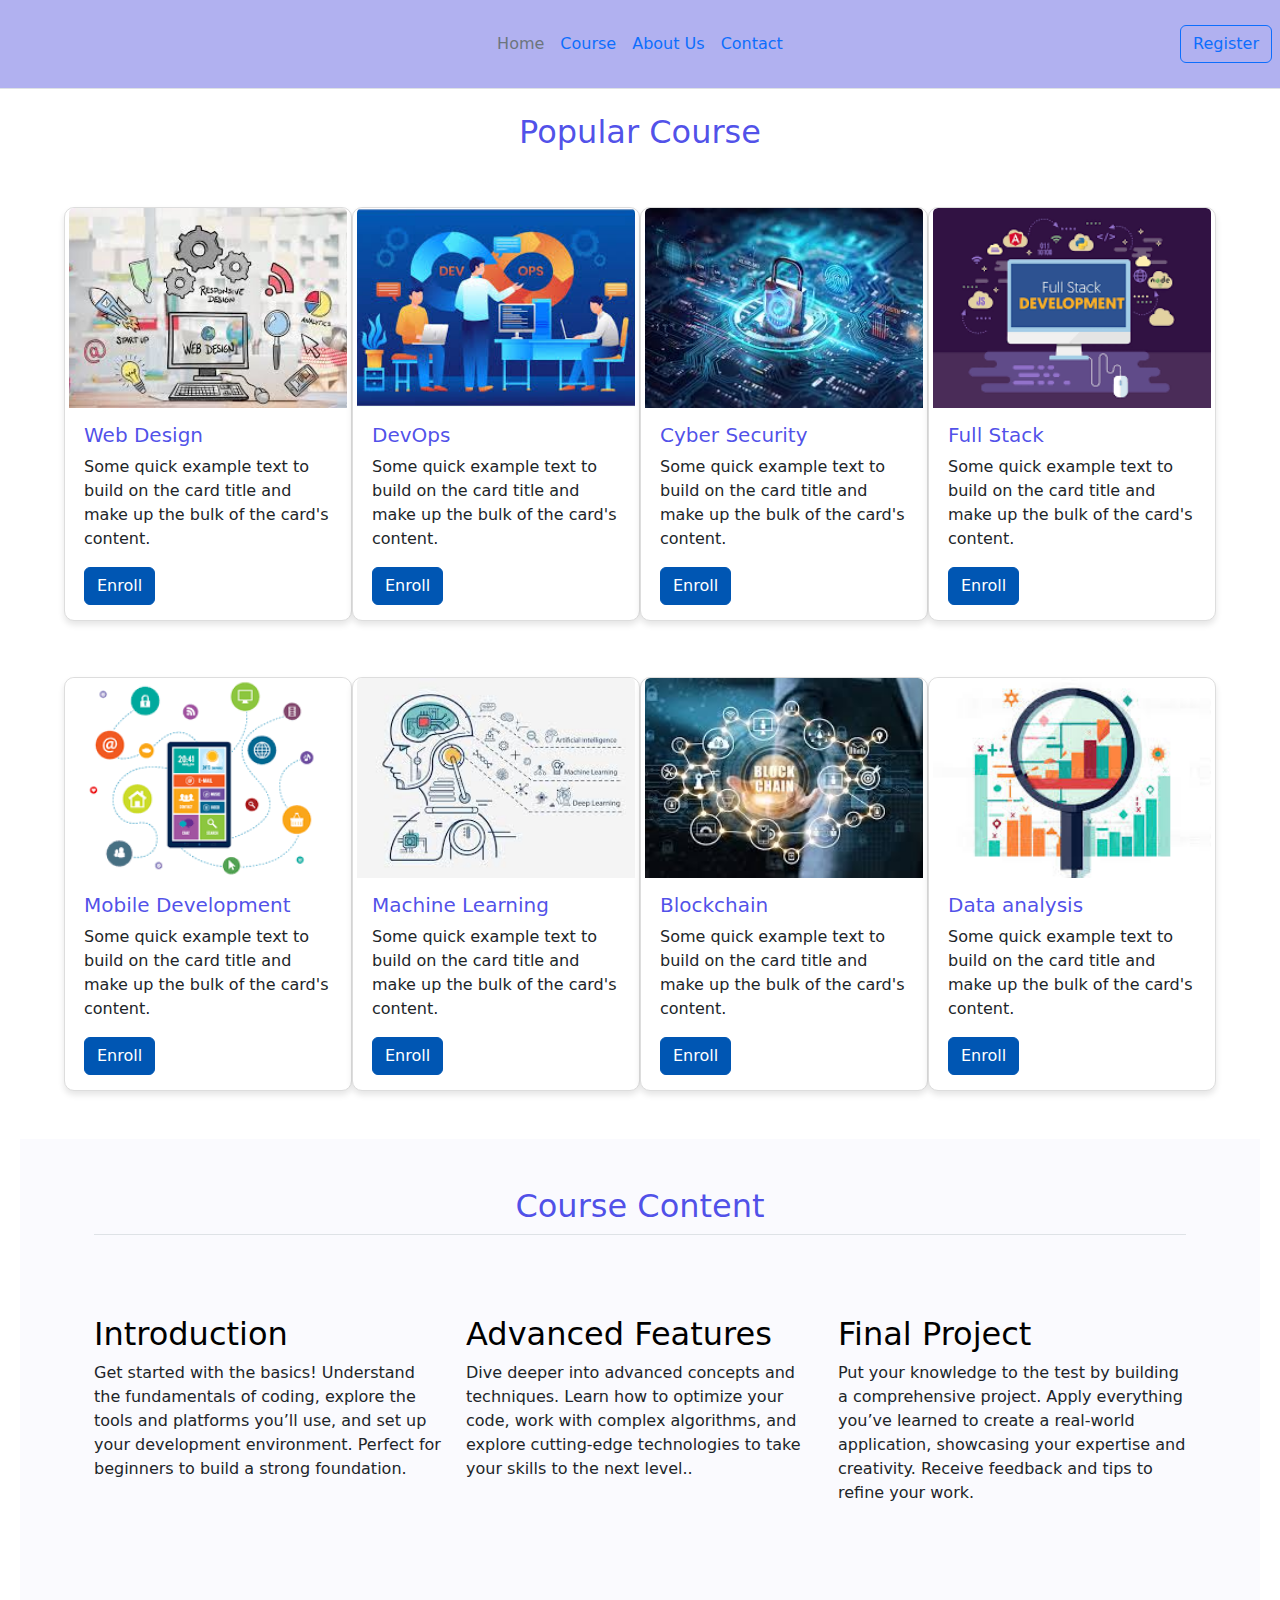
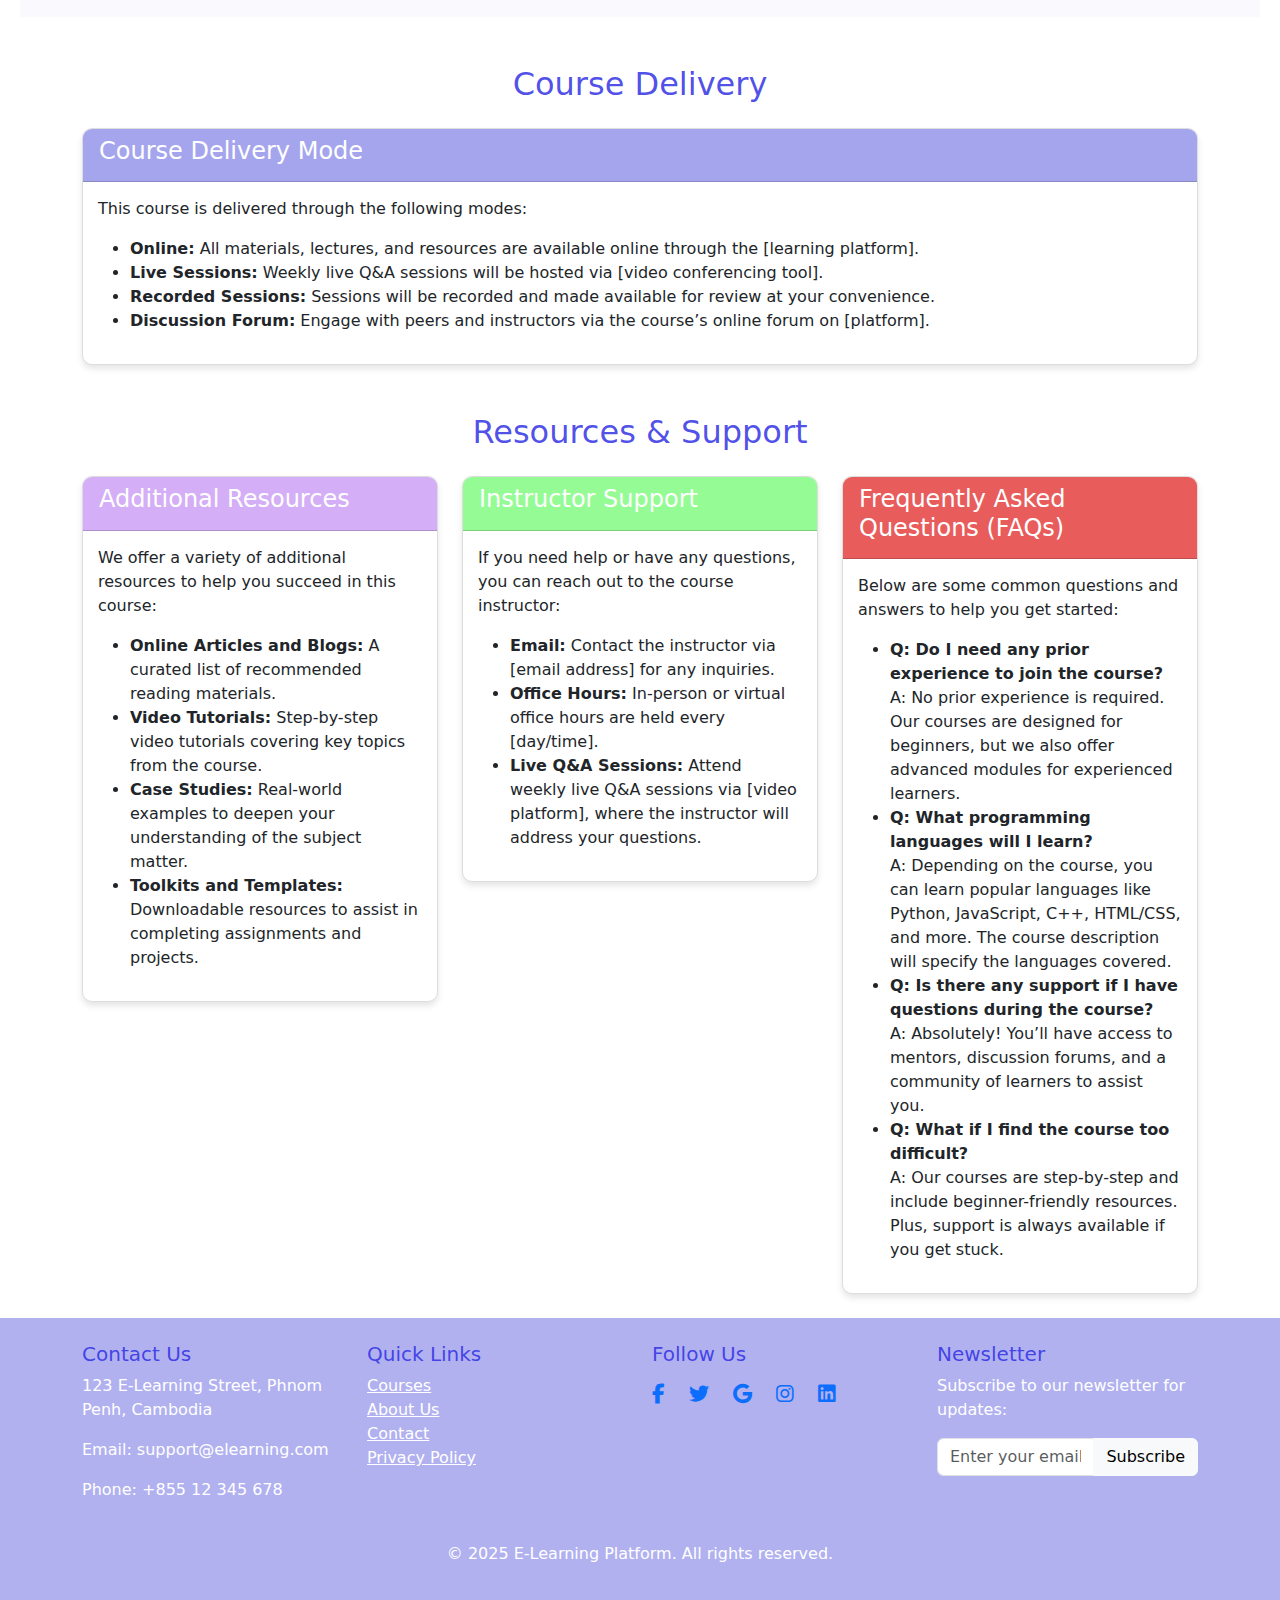
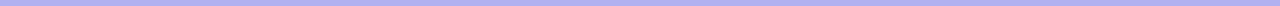
<file: course.html>
<!DOCTYPE html>
<html lang="en">
<head>
    <meta charset="UTF-8">
    <meta name="viewport" content="width=device-width, initial-scale=1.0">
    <meta name="description" content="Join our E-Learning platform and improve your skills with online courses.">
    <meta name="author" content="E-Learning Platform">
    
   <!--  Metadata on facebook, google, twitter, telegram -->
      <!-- Twitter Card Meta Tags -->
      <meta name="twitter:card" content="summary_large_image"> <!-- Specifies the card type (summary or large image) -->
      <meta name="twitter:title" content="E learning Platform">
      <meta name="twitter:description" content="Join thousands of students learning new skills with our online courses.">
      <meta name="twitter:image" content="image/banner.png">
      <meta property="twitter:url" content="https://github.com/seng-socheata/Bootstrap-practice.git">
      <meta name="twitter:site" content="@example"> <!-- Twitter handle for the site -->
    <!-- telegram -->
    <meta property="og:title" content="E learning Platform">
    <meta property="og:description" content="Join thousands of students learning new skills with our online courses">
    <meta property="og:image" content="image/banner.png">
    <meta property="og:url" content="https://github.com/seng-socheata/Bootstrap-practice.git">
    <meta property="og:type" content="website">
    <!-- Facebooks -->
    <meta property="og:title" content="E Learning Platform">
    <meta property="og:description" content="Join thousands of students learning new skills with our online courses.">
    <meta property="og:image" content="image/banner.png"> <!-- Image URL for preview -->
    <meta property="og:url" content="https://github.com/seng-socheata/Bootstrap-practice.git">
    <meta property="og:type" content="website"> <!-- Type of content: website, article, etc. -->
    <meta property="og:site_name" content="Website">
    <meta property="og:locale" content="en_US"> <!-- Locale for content -->
    <!-- link bootstrap -->
    <link href="https://cdn.jsdelivr.net/npm/bootstrap@5.3.3/dist/css/bootstrap.min.css"
     rel="stylesheet" 
     integrity="sha384-QWTKZyjpPEjISv5WaRU9OFeRpok6YctnYmDr5pNlyT2bRjXh0JMhjY6hW+ALEwIH"
      crossorigin="anonymous">
    <script src="https://cdn.jsdelivr.net/npm/bootstrap@5.3.3/dist/js/bootstrap.bundle.min.js" 
    integrity="sha384-YvpcrYf0tY3lHB60NNkmXc5s9fDVZLESaAA55NDzOxhy9GkcIdslK1eN7N6jIeHz"
     crossorigin="anonymous"></script>

     <!-- link icon cdn -->
     <link rel="stylesheet"
      href="https://cdnjs.cloudflare.com/ajax/libs/font-awesome/6.7.2/css/all.min.css"
      integrity="sha512-Evv84Mr4kqVGRNSgIGL/F/aIDqQb7xQ2vcrdIwxfjThSH8CSR7PBEakCr51Ck+w+/U6swU2Im1vVX0SVk9ABhg=="
      crossorigin="anonymous"
      referrerpolicy="no-referrer" />
      <!-- link css -->
     <link rel="stylesheet" href="./style.css">
    <title>E-Learning</title>
</head>
<body>
      
      <header class="d-flex flex-wrap align-items-center justify-content-center justify-content-lg-between py-4 mb-4 border-bottom"  style="background-color: rgba(130, 130, 231, 0.622);">
        <div class="col-lg-3 mb-2 mb-lg-0">
          <a href="/" class="d-inline-flex link-body-emphasis text-decoration-none">
            <svg class="bi" width="40" height="32" role="img" aria-label="Bootstrap"><use xlink:href="#bootstrap"/></svg>
          </a>
        </div>
        <ul class="nav col-12 col-lg-auto mb-3 justify-content-center mb-lg-0">
          <li><a href="./index.html" class="nav-link px-2 link-secondary">Home</a></li>
          <li><a href="./course.html" class="nav-link px-2">Course</a></li>
          <li><a href="./about.html" class="nav-link px-2">About Us</a></li>
          <li><a href="./contact.html" class="nav-link px-2">Contact</a></li>      
        </ul>
        <div class="col-md-3 text-end">
          <button type="button" class="btn btn-outline-primary me-2">Register</button> 
        </div>
      </header>

    
      <main>
        <!-- section 1 -->
        <section > 
          <h2 class="text-center" style="color:rgba(43, 43, 228, 0.833)"> Popular Course</h2>
      <section class="row row-cols-4 m-5 g-2 justify-content-center">

        <div class="card" style="width: 18rem;">
            <img src="./image/web-design.png" class="card-img-top" alt="..." style="height: 200px; object-fit: cover;">
            <div class="card-body">
                <h5 class="card-title" style="color: rgba(43, 43, 228, 0.833);">Web Design</h5>
                <p class="card-text">Some quick example text to build on the card title and make up the bulk of the card's content.</p>
                <a href="#" class="btn btn-primary">Enroll</a>
            </div>
        </div> 
    
        <div class="card" style="width: 18rem;">
            <img src="./image/Devop.png" class="card-img-top" alt="..." style="height: 200px; object-fit: cover;">
            <div class="card-body">
                <h5 class="card-title"  style="color: rgba(43, 43, 228, 0.833);">DevOps</h5>
                <p class="card-text">Some quick example text to build on the card title and make up the bulk of the card's content.</p>
                <a href="#" class="btn btn-primary">Enroll</a>
            </div>
        </div>
    
        <div class="card" style="width: 18rem;">
            <img src="./image/Cyber.png" class="card-img-top" alt="..." style="height: 200px; object-fit: cover;">
            <div class="card-body">
                <h5 class="card-title"  style="color: rgba(43, 43, 228, 0.833);">Cyber Security</h5>
                <p class="card-text">Some quick example text to build on the card title and make up the bulk of the card's content.</p>
                <a href="#" class="btn btn-primary">Enroll</a>
            </div>
        </div>
    
        <div class="card" style="width: 18rem;">
            <img src="./image/full-stack.png" class="card-img-top" alt="..." style="height: 200px; object-fit: cover;">
            <div class="card-body">
                <h5 class="card-title"  style="color: rgba(43, 43, 228, 0.833);">Full Stack</h5>
                <p class="card-text">Some quick example text to build on the card title and make up the bulk of the card's content.</p>
                <a href="#" class="btn btn-primary">Enroll</a>
            </div>
        </div>
    </section>

      <section class="row row-cols-4 m-5 g-2 justify-content-center">

      <div class="card" style="width: 18rem;">
          <img src="./image/mobile-app.png" class="card-img-top" alt="..." style="height: 200px; object-fit: cover;">
          <div class="card-body">
              <h5 class="card-title"  style="color: rgba(43, 43, 228, 0.833);">Mobile Development</h5>
              <p class="card-text">Some quick example text to build on the card title and make up the bulk of the card's content.</p>
              <a href="#" class="btn btn-primary">Enroll</a>
          </div>
      </div>
  
      <div class="card" style="width: 18rem;">
          <img src="./image/Machine-learning.png" class="card-img-top" alt="..." style="height: 200px; object-fit: cover;">
          <div class="card-body">
              <h5 class="card-title"  style="color: rgba(43, 43, 228, 0.833);">Machine Learning </h5>
              <p class="card-text">Some quick example text to build on the card title and make up the bulk of the card's content.</p>
              <a href="#" class="btn btn-primary">Enroll</a>
          </div>
      </div>
  
      <div class="card" style="width: 18rem;">
          <img src="./image/blockchain.png" class="card-img-top" alt="..." style="height: 200px; object-fit: cover;">
          <div class="card-body">
              <h5 class="card-title"  style="color: rgba(43, 43, 228, 0.833);">Blockchain</h5>
              <p class="card-text">Some quick example text to build on the card title and make up the bulk of the card's content.</p>
              <a href="#" class="btn btn-primary">Enroll</a>
          </div>
      </div>
  
      <div class="card" style="width: 18rem;">
          <img src="./image/data.png" class="card-img-top" alt="..." style="height: 200px; object-fit: cover;">
          <div class="card-body">
              <h5 class="card-title"  style="color: rgba(43, 43, 228, 0.833);">Data analysis</h5>
              <p class="card-text">Some quick example text to build on the card title and make up the bulk of the card's content.</p>
              <a href="#" class="btn btn-primary">Enroll</a>
          </div>
      </div>
      </section>
        </section> 


   <!-- section 2 -->
     <section class="card-two">
      <h1 class="visually-hidden">Features examples</h1>

      <div class="container px-4 py-5" id="featured-3">
        <h2 class="pb-2 border-bottom text-center"style="color:rgba(43, 43, 228, 0.833)">Course Content</h2>
        <div class="row g-4 py-5 row-cols-1 row-cols-lg-3">
          <div class="feature col">
            <div class=" d-inline-flex align-items-center justify-content-center text-bg-primary bg-gradient fs-2 mb-3">
              
            </div>
            <h3 class="fs-2 text-body-emphasis">Introduction</h3>
            <p>Get started with the basics! Understand the fundamentals of coding, explore the tools and platforms you’ll use, and set up your development environment. Perfect for beginners to build a strong foundation.</p>
            
          </div>
          <div class="feature col">
            <div class="feature-icon d-inline-flex align-items-center justify-content-center text-bg-primary bg-gradient fs-2 mb-3">
             
            </div>
            <h3 class="fs-2 text-body-emphasis">Advanced Features</h3>
            <p>Dive deeper into advanced concepts and techniques. Learn how to optimize your code, work with complex algorithms, and explore cutting-edge technologies to take your skills to the next level..</p>
           
          </div>
          <div class="feature col">
            <div class="feature-icon d-inline-flex align-items-center justify-content-center text-bg-primary bg-gradient fs-2 mb-3">
            
            </div>
            <h3 class="fs-2 text-body-emphasis">Final Project</h3>
            <p>Put your knowledge to the test by building a comprehensive project. Apply everything you’ve learned to create a real-world application, showcasing your expertise and creativity. Receive feedback and tips to refine your work.</p>
            
          </div>
        </div>
      </div>
     </section> 
    

    <!-- section 3 -->
      <section>
        <div class="container mt-5">
          <h2 class="text-center mb-4" style="color:rgba(43, 43, 228, 0.833)">Course Delivery</h2>
          <div class="row mb-4">
            <div class="col-md-12">
              <div class="card">
                <div class="card-header text-white" style="background-color: rgba(152, 152, 236, 0.878);">
                  <h4>Course Delivery Mode</h4>
                </div>
                <div class="card-body">
                  <p>This course is delivered through the following modes:</p>
                  <ul>
                    <li><strong>Online:</strong> All materials, lectures, and resources are available online through the [learning platform].</li>
                    <li><strong>Live Sessions:</strong> Weekly live Q&A sessions will be hosted via [video conferencing tool].</li>
                    <li><strong>Recorded Sessions:</strong> Sessions will be recorded and made available for review at your convenience.</li>
                    <li><strong>Discussion Forum:</strong> Engage with peers and instructors via the course’s online forum on [platform].</li>
                  </ul>
                </div>
              </div>
            </div>
          </div>
  
      </section>

      <!-- section 4 -->
      <section>
        <div class="container mt-5">
          <h2 class="text-center mb-4" style="color:rgba(43, 43, 228, 0.833)">Resources & Support</h2>
      
          <div class="row">
            <!-- Additional Resources Card -->
            <div class="col-md-4">
              <div class="card mb-4">
                <div class="card-header  text-white" style="background-color: rgba(189, 132, 242, 0.658);">
                  <h4>Additional Resources</h4>
                </div>
                <div class="card-body">
                  <p>We offer a variety of additional resources to help you succeed in this course:</p>
                  <ul>
                    <li><strong>Online Articles and Blogs:</strong> A curated list of recommended reading materials.</li>
                    <li><strong>Video Tutorials:</strong> Step-by-step video tutorials covering key topics from the course.</li>
                    <li><strong>Case Studies:</strong> Real-world examples to deepen your understanding of the subject matter.</li>
                    <li><strong>Toolkits and Templates:</strong> Downloadable resources to assist in completing assignments and projects.</li>
                  </ul>
                </div>
              </div>
            </div>
      
            <!-- Instructor Support Card -->
            <div class="col-md-4">
              <div class="card mb-4">
                <div class="card-header  text-white" style="background-color: rgba(122, 251, 122, 0.797);">
                  <h4>Instructor Support</h4>
                </div>
                <div class="card-body">
                  <p>If you need help or have any questions, you can reach out to the course instructor:</p>
                  <ul>
                    <li><strong>Email:</strong> Contact the instructor via [email address] for any inquiries.</li>
                    <li><strong>Office Hours:</strong> In-person or virtual office hours are held every [day/time].</li>
                    <li><strong>Live Q&A Sessions:</strong> Attend weekly live Q&A sessions via [video platform], where the instructor will address your questions.</li>
                  </ul>
                </div>
              </div>
            </div>
      
            <!-- FAQs Card -->
            <div class="col-md-4">
              <div class="card mb-4">
                <div class="card-header  text-white" style="background-color: rgba(227, 61, 61, 0.84);">
                  <h4>Frequently Asked Questions (FAQs)</h4>
                </div>
                <div class="card-body">
                  <p>Below are some common questions and answers to help you get started:</p>
                  <ul>
                    <li><strong>Q: Do I need any prior experience to join the course?</strong><br>A: No prior experience is required. Our courses are designed for beginners, but we also offer advanced modules for experienced learners.</li>
                    <li><strong>Q: What programming languages will I learn?</strong><br>A: Depending on the course, you can learn popular languages like Python, JavaScript, C++, HTML/CSS, and more. The course description will specify the languages covered.</li>
                    <li><strong>Q: Is there any support if I have questions during the course?</strong><br>A: Absolutely! You’ll have access to mentors, discussion forums, and a community of learners to assist you.</li>
                    <li><strong>Q: What if I find the course too difficult?</strong><br>A: Our courses are step-by-step and include beginner-friendly resources. Plus, support is always available if you get stuck.</li>
                  </ul>
                </div>
              </div>
            </div>
          </div>
        </div>
      </section>
      
      
   </main>

      <!-- Footer -->
   <footer class=" text-white py-4 " style="background-color: rgba(130, 130, 231, 0.622);">
    <div class="container">
      <div class="row">
        <div class="col-md-3">
          <h5  style="color: rgba(43, 43, 228, 0.833);">Contact Us</h5>
          <p>123 E-Learning Street, Phnom Penh, Cambodia</p>
          <p>Email: support@elearning.com</p>
          <p>Phone: +855 12 345 678</p>
        </div>
        
        <div class="col-md-3">
          <h5  style="color: rgba(43, 43, 228, 0.833);">Quick Links</h5>
          <ul class="list-unstyled">
            <li><a href="./course.html" class="text-white">Courses</a></li>
            <li><a href="./about.html" class="text-white">About Us</a></li>
            <li><a href="./contact.html" class="text-white">Contact</a></li>
            <li><a href="#" class="text-white">Privacy Policy</a></li>
          </ul>
        </div>
        
        <div class="col-md-3">
          <h5  style="color: rgba(43, 43, 228, 0.833);">Follow Us</h5>
          <div class="d-flex mt-3">
            <a href="https://www.facebook.com" class="text-primary me-4" target="_blank"><i class="fab fa-facebook-f fa-lg"></i></a>
            <a href="https://twitter.com" class="text-primary me-4" target="_blank"><i class="fab fa-twitter fa-lg"></i></a>
            <a href="https://www.google.com" class="text-primary me-4" target="_blank"><i class="fab fa-google fa-lg"></i></a>
            <a href="https://www.instagram.com" class="text-primary me-4" target="_blank"><i class="fab fa-instagram fa-lg"></i></a>
            <a href="https://www.linkedin.com" class="text-primary" target="_blank"><i class="fab fa-linkedin fa-lg"></i></a>
          </div>
        </div>
        
        <div class="col-md-3">
          <h5  style="color: rgba(43, 43, 228, 0.833);">Newsletter</h5>
          <p>Subscribe to our newsletter for updates:</p>
          <form action="#" method="post">
            <div class="input-group">
              <input type="email" class="form-control" placeholder="Enter your email" required>
              <button type="submit" class="btn btn-light">Subscribe</button>
            </div>
          </form>
        </div>
      </div>
      
      <div class="text-center mt-4">
        <p>&copy; 2025 E-Learning Platform. All rights reserved.</p>
      </div>
    </div>
  </footer>
      
</body>
</html>
</file>
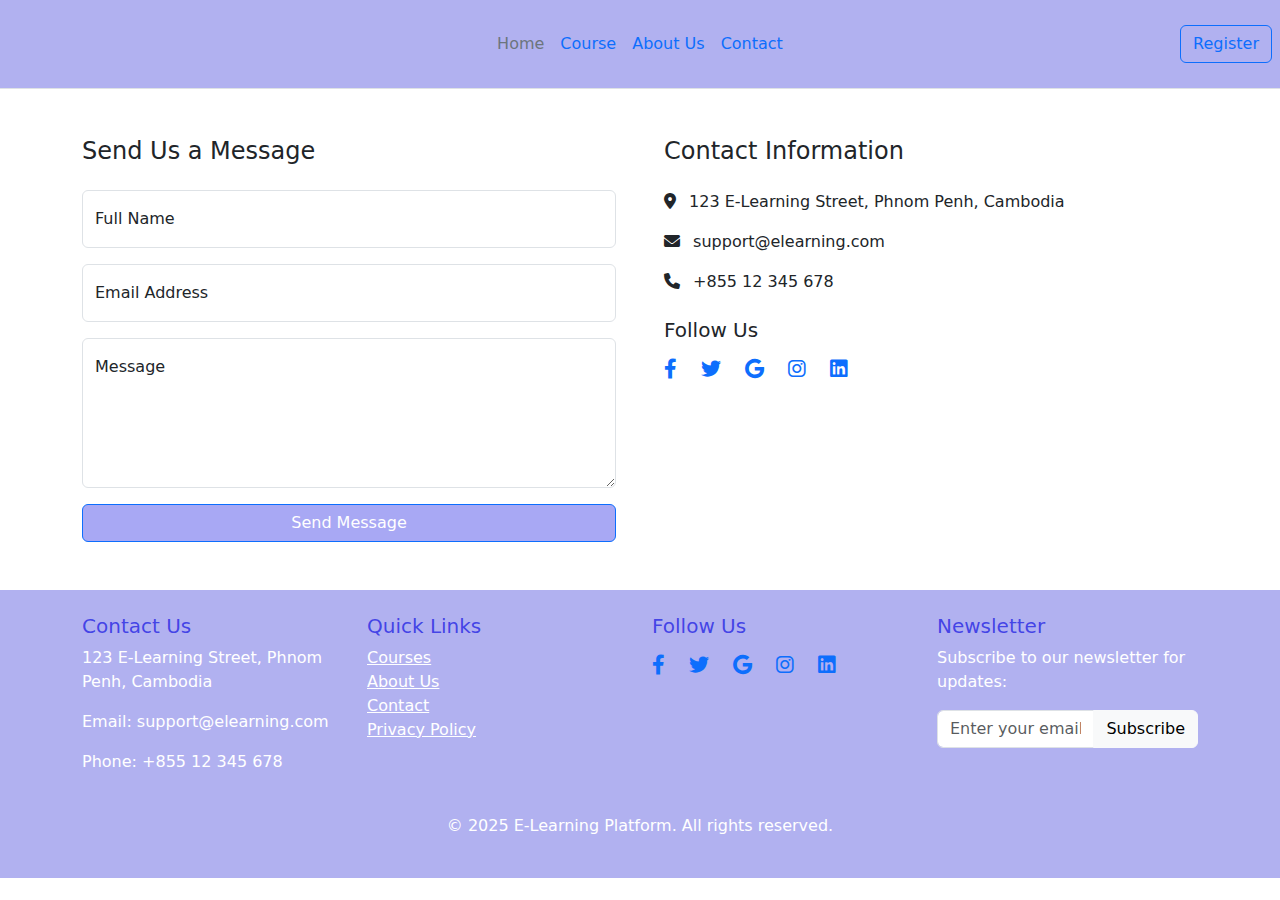
<file: Bootsrap/contact.html>
<!DOCTYPE html>
<html lang="en">
<head>
    <meta charset="UTF-8">
    <meta name="viewport" content="width=device-width, initial-scale=1.0">

    <meta name="description" content="Join our E-Learning platform and improve your skills with online courses.">
    <meta name="author" content="E-Learning Platform">
    
    <!-- Open Graph (OG) Tags for Social Media -->
    <meta property="og:title" content="E-Learning Platform" />
    <meta property="og:description" content="Join thousands of students learning new skills with our online courses." />
    <meta property="og:image" content="https://www.elearning.com/og-image.jpg" />
    <meta property="og:url" content="https://www.elearning.com" />
    <meta property="og:type" content="website" />
  
    <!-- Twitter Card Tags -->
    <meta name="twitter:card" content="summary_large_image" />
    <meta name="twitter:title" content="E-Learning Platform" />
    <meta name="twitter:description" content="Join thousands of students learning new skills with our online courses." />
    <meta name="twitter:image" content="https://www.elearning.com/twitter-image.jpg" />
    <meta name="twitter:url" content="https://www.elearning.com" />
    
    <title>E-Learning Platform</title>
    
    <!-- Bootstrap CSS -->
    <link href="https://cdn.jsdelivr.net/npm/bootstrap@5.3.0-alpha1/dist/css/bootstrap.min.css" rel="stylesheet">
    
    <!-- Font Awesome for Social Icons -->
    <link rel="stylesheet" href="https://cdnjs.cloudflare.com/ajax/libs/font-awesome/6.0.0-beta3/css/all.min.css">
   <!-- --------------------------------------------------------------------------------- -->

    <link href="https://cdn.jsdelivr.net/npm/bootstrap@5.3.3/dist/css/bootstrap.min.css"
     rel="stylesheet" 
     integrity="sha384-QWTKZyjpPEjISv5WaRU9OFeRpok6YctnYmDr5pNlyT2bRjXh0JMhjY6hW+ALEwIH"
      crossorigin="anonymous">
    <script src="https://cdn.jsdelivr.net/npm/bootstrap@5.3.3/dist/js/bootstrap.bundle.min.js" 
    integrity="sha384-YvpcrYf0tY3lHB60NNkmXc5s9fDVZLESaAA55NDzOxhy9GkcIdslK1eN7N6jIeHz"
     crossorigin="anonymous"></script>
    <title>E-Learning</title>
</head>
<body>
      <!--  Header -->
      <header class="d-flex flex-wrap align-items-center justify-content-center justify-content-lg-between py-4 mb-4 border-bottom"  style="background-color: rgba(130, 130, 231, 0.622);">
        <div class="col-lg-3 mb-2 mb-lg-0">
          <a href="/" class="d-inline-flex link-body-emphasis text-decoration-none">
            <svg class="bi" width="40" height="32" role="img" aria-label="Bootstrap"><use xlink:href="#bootstrap"/></svg>
          </a>
        </div>
  
        <ul class="nav col-12 col-lg-auto mb-3 justify-content-center mb-lg-0">
          <li><a href="./index.html" class="nav-link px-2 link-secondary">Home</a></li>
          <li><a href="./course.html" class="nav-link px-2">Course</a></li>
          <li><a href="./about.html" class="nav-link px-2">About Us</a></li>
          <li><a href="./contact.html" class="nav-link px-2">Contact</a></li>
        
        </ul>
  
        <div class="col-md-3 text-end">
          <button type="button" class="btn btn-outline-primary me-2">Register</button>
         
        </div>
      </header>

     <main>
        <!-- Contact Form Section -->
<div class="container my-5">
    <div class="row g-5">
      
      <!-- Contact Form -->
      <div class="col-lg-6">
        <h4 class="mb-4" >Send Us a Message</h4>
        <form action="#" method="post">
          <div class="form-floating mb-3">
            <input type="text" id="name" class="form-control" placeholder="Full Name" required>
            <label for="name">Full Name</label>
          </div>
          <div class="form-floating mb-3">
            <input type="email" id="email" class="form-control" placeholder="Email Address" required>
            <label for="email">Email Address</label>
          </div>
          <div class="form-floating mb-3">
            <textarea id="message" class="form-control" placeholder="Type your message here..." style="height: 150px;" required></textarea>
            <label for="message">Message</label>
          </div>
          <button type="submit" class="btn btn-primary w-100"  style="background-color: rgba(115, 115, 237, 0.622);">Send Message</button>
        </form>
      </div>
  
      <!-- Contact Information -->
      <div class="col-lg-6">
        <h4 class="mb-4" >Contact Information</h4>
        <p><i class="fas fa-map-marker-alt me-2" ></i> 123 E-Learning Street, Phnom Penh, Cambodia</p>
        <p><i class="fas fa-envelope me-2"></i> support@elearning.com</p>
        <p><i class="fas fa-phone me-2"></i> +855 12 345 678</p>
  
        <h5 class="mt-4">Follow Us</h5>
      <div class="d-flex mt-3" >
  <a href="https://www.facebook.com" class="text-primary me-4" target="_blank"><i class="fab fa-facebook-f fa-lg"></i></a>
  <a href="https://twitter.com" class="text-primary me-4" target="_blank"><i class="fab fa-twitter fa-lg"></i></a>
  <a href="https://www.google.com" class="text-primary me-4" target="_blank"><i class="fab fa-google fa-lg"></i></a>
  <a href="https://www.instagram.com" class="text-primary me-4" target="_blank"><i class="fab fa-instagram fa-lg"></i></a>
  <a href="https://www.linkedin.com" class="text-primary" target="_blank"><i class="fab fa-linkedin fa-lg"></i></a>
</div>

      </div>
  
    </div>
  </div>
  
     </main>

    <!-- Footer -->
     <footer class=" text-white py-4 " style="background-color: rgba(130, 130, 231, 0.622);">
      <div class="container">
        <div class="row">
          <div class="col-md-3">
            <h5  style="color: rgba(43, 43, 228, 0.833);">Contact Us</h5>
            <p>123 E-Learning Street, Phnom Penh, Cambodia</p>
            <p>Email: support@elearning.com</p>
            <p>Phone: +855 12 345 678</p>
          </div>
          
          <div class="col-md-3">
            <h5  style="color: rgba(43, 43, 228, 0.833);">Quick Links</h5>
            <ul class="list-unstyled">
              <li><a href="./course.html" class="text-white">Courses</a></li>
              <li><a href="./about.html" class="text-white">About Us</a></li>
              <li><a href="./contact.html" class="text-white">Contact</a></li>
              <li><a href="#" class="text-white">Privacy Policy</a></li>
            </ul>
          </div>
          
          <div class="col-md-3">
            <h5  style="color: rgba(43, 43, 228, 0.833);">Follow Us</h5>
            <div class="d-flex mt-3">
              <a href="https://www.facebook.com" class="text-primary me-4" target="_blank"><i class="fab fa-facebook-f fa-lg"></i></a>
              <a href="https://twitter.com" class="text-primary me-4" target="_blank"><i class="fab fa-twitter fa-lg"></i></a>
              <a href="https://www.google.com" class="text-primary me-4" target="_blank"><i class="fab fa-google fa-lg"></i></a>
              <a href="https://www.instagram.com" class="text-primary me-4" target="_blank"><i class="fab fa-instagram fa-lg"></i></a>
              <a href="https://www.linkedin.com" class="text-primary" target="_blank"><i class="fab fa-linkedin fa-lg"></i></a>
            </div>
          </div>
          
          <div class="col-md-3">
            <h5  style="color: rgba(43, 43, 228, 0.833);">Newsletter</h5>
            <p>Subscribe to our newsletter for updates:</p>
            <form action="#" method="post">
              <div class="input-group">
                <input type="email" class="form-control" placeholder="Enter your email" required>
                <button type="submit" class="btn btn-light">Subscribe</button>
              </div>
            </form>
          </div>
        </div>
        
        <div class="text-center mt-4">
          <p>&copy; 2025 E-Learning Platform. All rights reserved.</p>
        </div>
      </div>
    </footer>
</body>
</html>
</file>
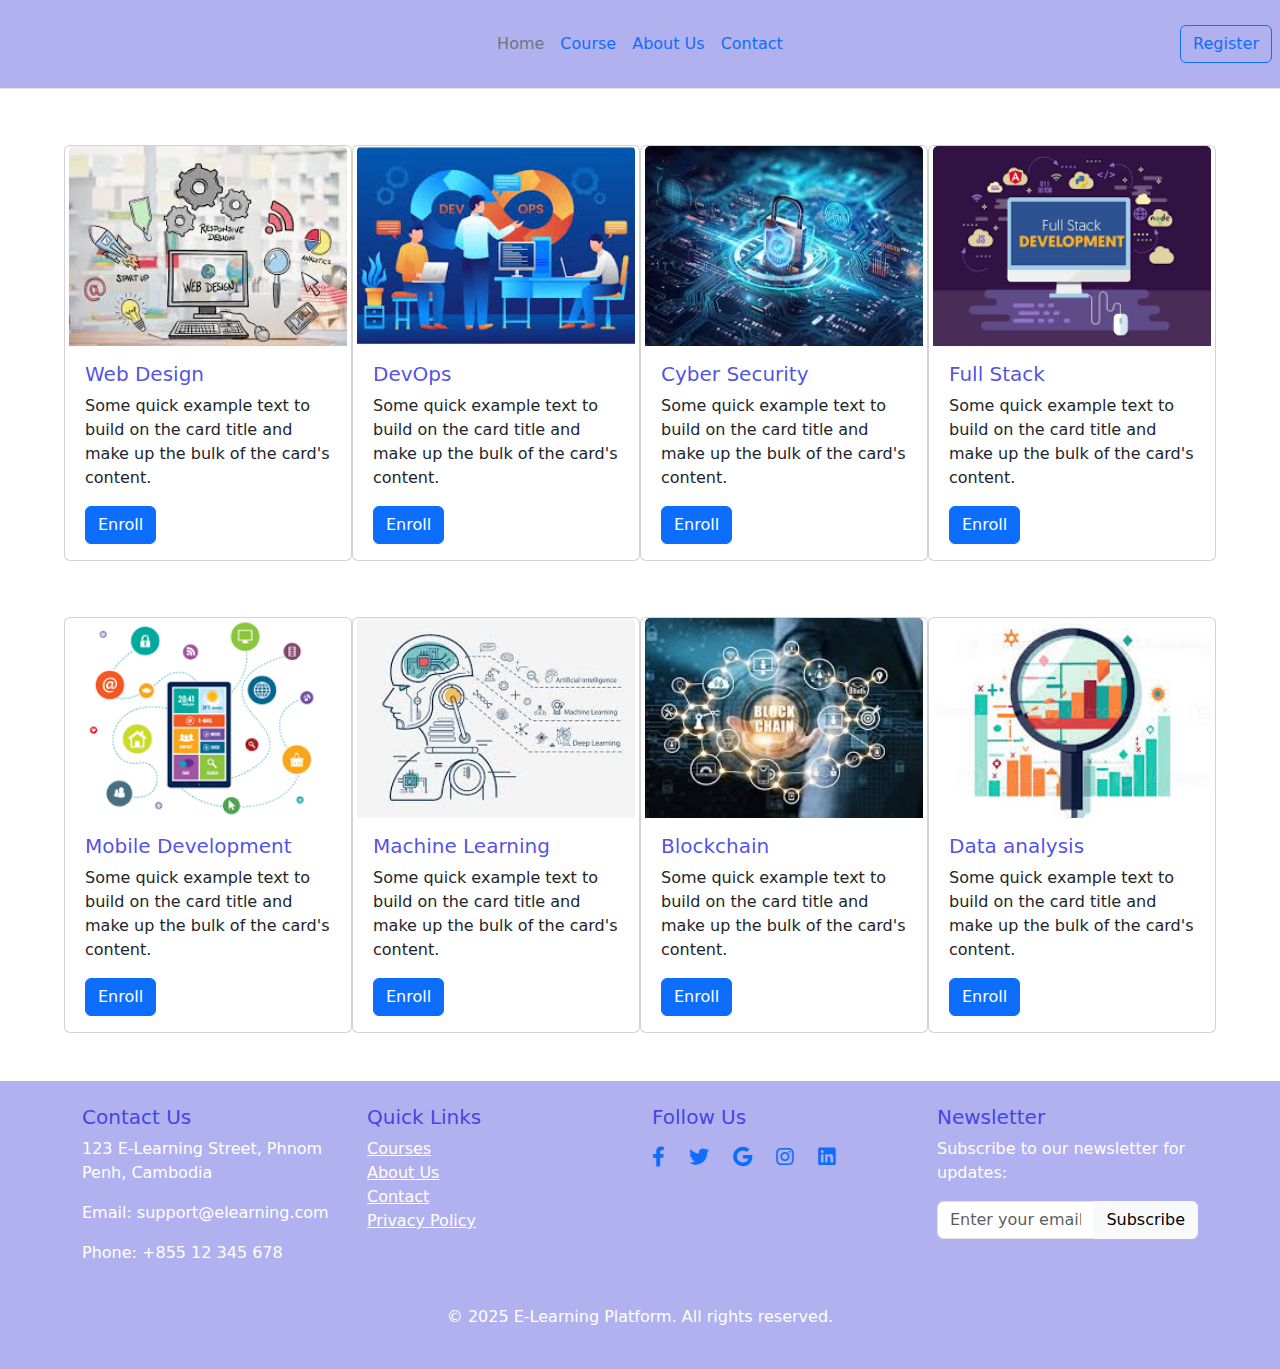
<file: Bootsrap/course.html>
<!DOCTYPE html>
<html lang="en">
<head>
    <meta charset="UTF-8">
    <meta name="viewport" content="width=device-width, initial-scale=1.0">

    <meta name="description" content="Join our E-Learning platform and improve your skills with online courses.">
    <meta name="author" content="E-Learning Platform">
    
    <!-- Open Graph (OG) Tags for Social Media -->
    <meta property="og:title" content="E-Learning Platform" />
    <meta property="og:description" content="Join thousands of students learning new skills with our online courses." />
    <meta property="og:image" content="https://www.elearning.com/og-image.jpg" />
    <meta property="og:url" content="https://www.elearning.com" />
    <meta property="og:type" content="website" />
  
    <!-- Twitter Card Tags -->
    <meta name="twitter:card" content="summary_large_image" />
    <meta name="twitter:title" content="E-Learning Platform" />
    <meta name="twitter:description" content="Join thousands of students learning new skills with our online courses." />
    <meta name="twitter:image" content="https://www.elearning.com/twitter-image.jpg" />
    <meta name="twitter:url" content="https://www.elearning.com" />
    
    <title>E-Learning Platform</title>
    
    <!-- Bootstrap CSS -->
    <link href="https://cdn.jsdelivr.net/npm/bootstrap@5.3.0-alpha1/dist/css/bootstrap.min.css" rel="stylesheet">
    
    <!-- Font Awesome for Social Icons -->
    <link rel="stylesheet" href="https://cdnjs.cloudflare.com/ajax/libs/font-awesome/6.0.0-beta3/css/all.min.css">
   <!-- --------------------------------------------------------------------------------- -->

    <link href="https://cdn.jsdelivr.net/npm/bootstrap@5.3.3/dist/css/bootstrap.min.css"
     rel="stylesheet" 
     integrity="sha384-QWTKZyjpPEjISv5WaRU9OFeRpok6YctnYmDr5pNlyT2bRjXh0JMhjY6hW+ALEwIH"
      crossorigin="anonymous">
    <script src="https://cdn.jsdelivr.net/npm/bootstrap@5.3.3/dist/js/bootstrap.bundle.min.js" 
    integrity="sha384-YvpcrYf0tY3lHB60NNkmXc5s9fDVZLESaAA55NDzOxhy9GkcIdslK1eN7N6jIeHz"
     crossorigin="anonymous"></script>
    <title>E-Learning</title>

</head>
<body>
      <!--  Header -->
      <header class="d-flex flex-wrap align-items-center justify-content-center justify-content-lg-between py-4 mb-4 border-bottom"  style="background-color: rgba(130, 130, 231, 0.622);">
        <div class="col-lg-3 mb-2 mb-lg-0">
          <a href="/" class="d-inline-flex link-body-emphasis text-decoration-none">
            <svg class="bi" width="40" height="32" role="img" aria-label="Bootstrap"><use xlink:href="#bootstrap"/></svg>
          </a>
        </div>
        <ul class="nav col-12 col-lg-auto mb-3 justify-content-center mb-lg-0">
          <li><a href="./index.html" class="nav-link px-2 link-secondary">Home</a></li>
          <li><a href="./course.html" class="nav-link px-2">Course</a></li>
          <li><a href="./about.html" class="nav-link px-2">About Us</a></li>
          <li><a href="./contact.html" class="nav-link px-2">Contact</a></li>      
        </ul>
        <div class="col-md-3 text-end">
          <button type="button" class="btn btn-outline-primary me-2">Register</button> 
        </div>
      </header>

      <!--  main -->
      <main>
      <section class="row row-cols-4 m-5 g-2 justify-content-center">

        <div class="card" style="width: 18rem;">
            <img src="./image/web-design.png" class="card-img-top" alt="..." style="height: 200px; object-fit: cover;">
            <div class="card-body">
                <h5 class="card-title" style="color: rgba(43, 43, 228, 0.833);">Web Design</h5>
                <p class="card-text">Some quick example text to build on the card title and make up the bulk of the card's content.</p>
                <a href="#" class="btn btn-primary">Enroll</a>
            </div>
        </div> 
    
        <div class="card" style="width: 18rem;">
            <img src="./image/Devop.png" class="card-img-top" alt="..." style="height: 200px; object-fit: cover;">
            <div class="card-body">
                <h5 class="card-title"  style="color: rgba(43, 43, 228, 0.833);">DevOps</h5>
                <p class="card-text">Some quick example text to build on the card title and make up the bulk of the card's content.</p>
                <a href="#" class="btn btn-primary">Enroll</a>
            </div>
        </div>
    
        <div class="card" style="width: 18rem;">
            <img src="./image/Cyber.png" class="card-img-top" alt="..." style="height: 200px; object-fit: cover;">
            <div class="card-body">
                <h5 class="card-title"  style="color: rgba(43, 43, 228, 0.833);">Cyber Security</h5>
                <p class="card-text">Some quick example text to build on the card title and make up the bulk of the card's content.</p>
                <a href="#" class="btn btn-primary">Enroll</a>
            </div>
        </div>
    
        <div class="card" style="width: 18rem;">
            <img src="./image/full-stack.png" class="card-img-top" alt="..." style="height: 200px; object-fit: cover;">
            <div class="card-body">
                <h5 class="card-title"  style="color: rgba(43, 43, 228, 0.833);">Full Stack</h5>
                <p class="card-text">Some quick example text to build on the card title and make up the bulk of the card's content.</p>
                <a href="#" class="btn btn-primary">Enroll</a>
            </div>
        </div>
    </section>

      <section class="row row-cols-4 m-5 g-2 justify-content-center">

      <div class="card" style="width: 18rem;">
          <img src="./image/mobile-app.png" class="card-img-top" alt="..." style="height: 200px; object-fit: cover;">
          <div class="card-body">
              <h5 class="card-title"  style="color: rgba(43, 43, 228, 0.833);">Mobile Development</h5>
              <p class="card-text">Some quick example text to build on the card title and make up the bulk of the card's content.</p>
              <a href="#" class="btn btn-primary">Enroll</a>
          </div>
      </div>
  
      <div class="card" style="width: 18rem;">
          <img src="./image/Machine-learning.png" class="card-img-top" alt="..." style="height: 200px; object-fit: cover;">
          <div class="card-body">
              <h5 class="card-title"  style="color: rgba(43, 43, 228, 0.833);">Machine Learning </h5>
              <p class="card-text">Some quick example text to build on the card title and make up the bulk of the card's content.</p>
              <a href="#" class="btn btn-primary">Enroll</a>
          </div>
      </div>
  
      <div class="card" style="width: 18rem;">
          <img src="./image/blockchain.png" class="card-img-top" alt="..." style="height: 200px; object-fit: cover;">
          <div class="card-body">
              <h5 class="card-title"  style="color: rgba(43, 43, 228, 0.833);">Blockchain</h5>
              <p class="card-text">Some quick example text to build on the card title and make up the bulk of the card's content.</p>
              <a href="#" class="btn btn-primary">Enroll</a>
          </div>
      </div>
  
      <div class="card" style="width: 18rem;">
          <img src="./image/data.png" class="card-img-top" alt="..." style="height: 200px; object-fit: cover;">
          <div class="card-body">
              <h5 class="card-title"  style="color: rgba(43, 43, 228, 0.833);">Data analysis</h5>
              <p class="card-text">Some quick example text to build on the card title and make up the bulk of the card's content.</p>
              <a href="#" class="btn btn-primary">Enroll</a>
          </div>
      </div>
      </section>
   </main>

      <!-- Footer -->
   <footer class=" text-white py-4 " style="background-color: rgba(130, 130, 231, 0.622);">
    <div class="container">
      <div class="row">
        <div class="col-md-3">
          <h5  style="color: rgba(43, 43, 228, 0.833);">Contact Us</h5>
          <p>123 E-Learning Street, Phnom Penh, Cambodia</p>
          <p>Email: support@elearning.com</p>
          <p>Phone: +855 12 345 678</p>
        </div>
        
        <div class="col-md-3">
          <h5  style="color: rgba(43, 43, 228, 0.833);">Quick Links</h5>
          <ul class="list-unstyled">
            <li><a href="./course.html" class="text-white">Courses</a></li>
            <li><a href="./about.html" class="text-white">About Us</a></li>
            <li><a href="./contact.html" class="text-white">Contact</a></li>
            <li><a href="#" class="text-white">Privacy Policy</a></li>
          </ul>
        </div>
        
        <div class="col-md-3">
          <h5  style="color: rgba(43, 43, 228, 0.833);">Follow Us</h5>
          <div class="d-flex mt-3">
            <a href="https://www.facebook.com" class="text-primary me-4" target="_blank"><i class="fab fa-facebook-f fa-lg"></i></a>
            <a href="https://twitter.com" class="text-primary me-4" target="_blank"><i class="fab fa-twitter fa-lg"></i></a>
            <a href="https://www.google.com" class="text-primary me-4" target="_blank"><i class="fab fa-google fa-lg"></i></a>
            <a href="https://www.instagram.com" class="text-primary me-4" target="_blank"><i class="fab fa-instagram fa-lg"></i></a>
            <a href="https://www.linkedin.com" class="text-primary" target="_blank"><i class="fab fa-linkedin fa-lg"></i></a>
          </div>
        </div>
        
        <div class="col-md-3">
          <h5  style="color: rgba(43, 43, 228, 0.833);">Newsletter</h5>
          <p>Subscribe to our newsletter for updates:</p>
          <form action="#" method="post">
            <div class="input-group">
              <input type="email" class="form-control" placeholder="Enter your email" required>
              <button type="submit" class="btn btn-light">Subscribe</button>
            </div>
          </form>
        </div>
      </div>
      
      <div class="text-center mt-4">
        <p>&copy; 2025 E-Learning Platform. All rights reserved.</p>
      </div>
    </div>
  </footer>
      
</body>
</html>
</file>
<file: style.css>
.navbar-brand i{
     padding-left: 60px;
}

#banner{
   padding-top:5%;
 margin-bottom: 25px;
}
.promo-title{
    font-size: 40px;
    font-weight: 600;
    margin-top: 100px; 
}
.service{
    padding: 80px 0;
}
.service-img{
    width:100px;
}
.services{
    padding:20px;   
}
.services h4{
    padding:5px;
    margin-top: 25px;
    text-transform: uppercase;
}
.title::before{
    content:'';
    background: #7b1798;
    height:5px;
    width:200px;
    margin-left: auto;
    margin-right: auto;
    display: block;
    transform: translateY(63px);
}
.title::after{
    content:'';
    background: #7b1798;
    height:10px;
    width:50px;
    margin-left: auto;
    margin-right: auto;
    margin-bottom: 40px;
    display: block;
    transform: translateY(8px); 
}
/* -----------------about us section */
.about-us{
    background:#f8f9fa;
    padding-bottom: 50px;
    padding-top:50px;
}
.about-title{
    font-size: 40px;
    font-weight: 600;
    margin-top:8%;
}

.about-us ul li{
    margin:10px 0;

}
.about-us ul{
    margin-left: 10px;
}
.img-fluid{
    width:400px;
    

}
/* section 3 */
.testimonials{
    margin:100px 0;
    border-left: 4px solid #7b1798;
    margin-bottom: 50px;
    margin-top: 50px;
}
.testimonials img{
    width:60px;
    border-radius: 50%;
    margin:0 10px;
}
.user-details{
   display: inline-block;
   font-size:12px;

}

.footer{
    background-color: rgba(130, 130, 231, 0.622);
}
.course-img {
    width: 100%; 
    height: 200px; /* Fixed height for uniformity */
    object-fit: cover; /* Ensures the image fits nicely without distortion */
    border-radius: 5px 5px 0 0; /* Matches the card's rounded corners */
  }
.card-two{
    background-color: rgba(244, 244, 253, 0.475);
    margin:20px;
    gap:20px;
}
.card {
    border: 1px solid #ddd; /* Adds a subtle border */
    border-radius: 10px; /* Smooth rounded corners */
    overflow: hidden; /* Ensures child elements are contained within the card */
    box-shadow: 0 4px 6px rgba(0, 0, 0, 0.1); /* Subtle shadow for a modern look */
  }

  .card-body {
    padding: 15px;
  }

  .btn-primary {
    background-color: #0056b3;
    border-color: #0056b3;
  }

  .btn-primary:hover {
    background-color: #003d80;
    border-color: #003d80;
  }


  .card {
    transition: transform 0.3s, box-shadow 0.3s;
  }

  .card:hover {
    transform: scale(1.05);
    box-shadow: 0 8px 15px rgba(0, 0, 0, 0.2);
  }

  .btn-primary {
    transition: background-color 0.3s, color 0.3s;
  }

  .btn-primary:hover {
    background-color: rgba(43, 43, 228, 0.833);
    color: white;
  }
</file>
